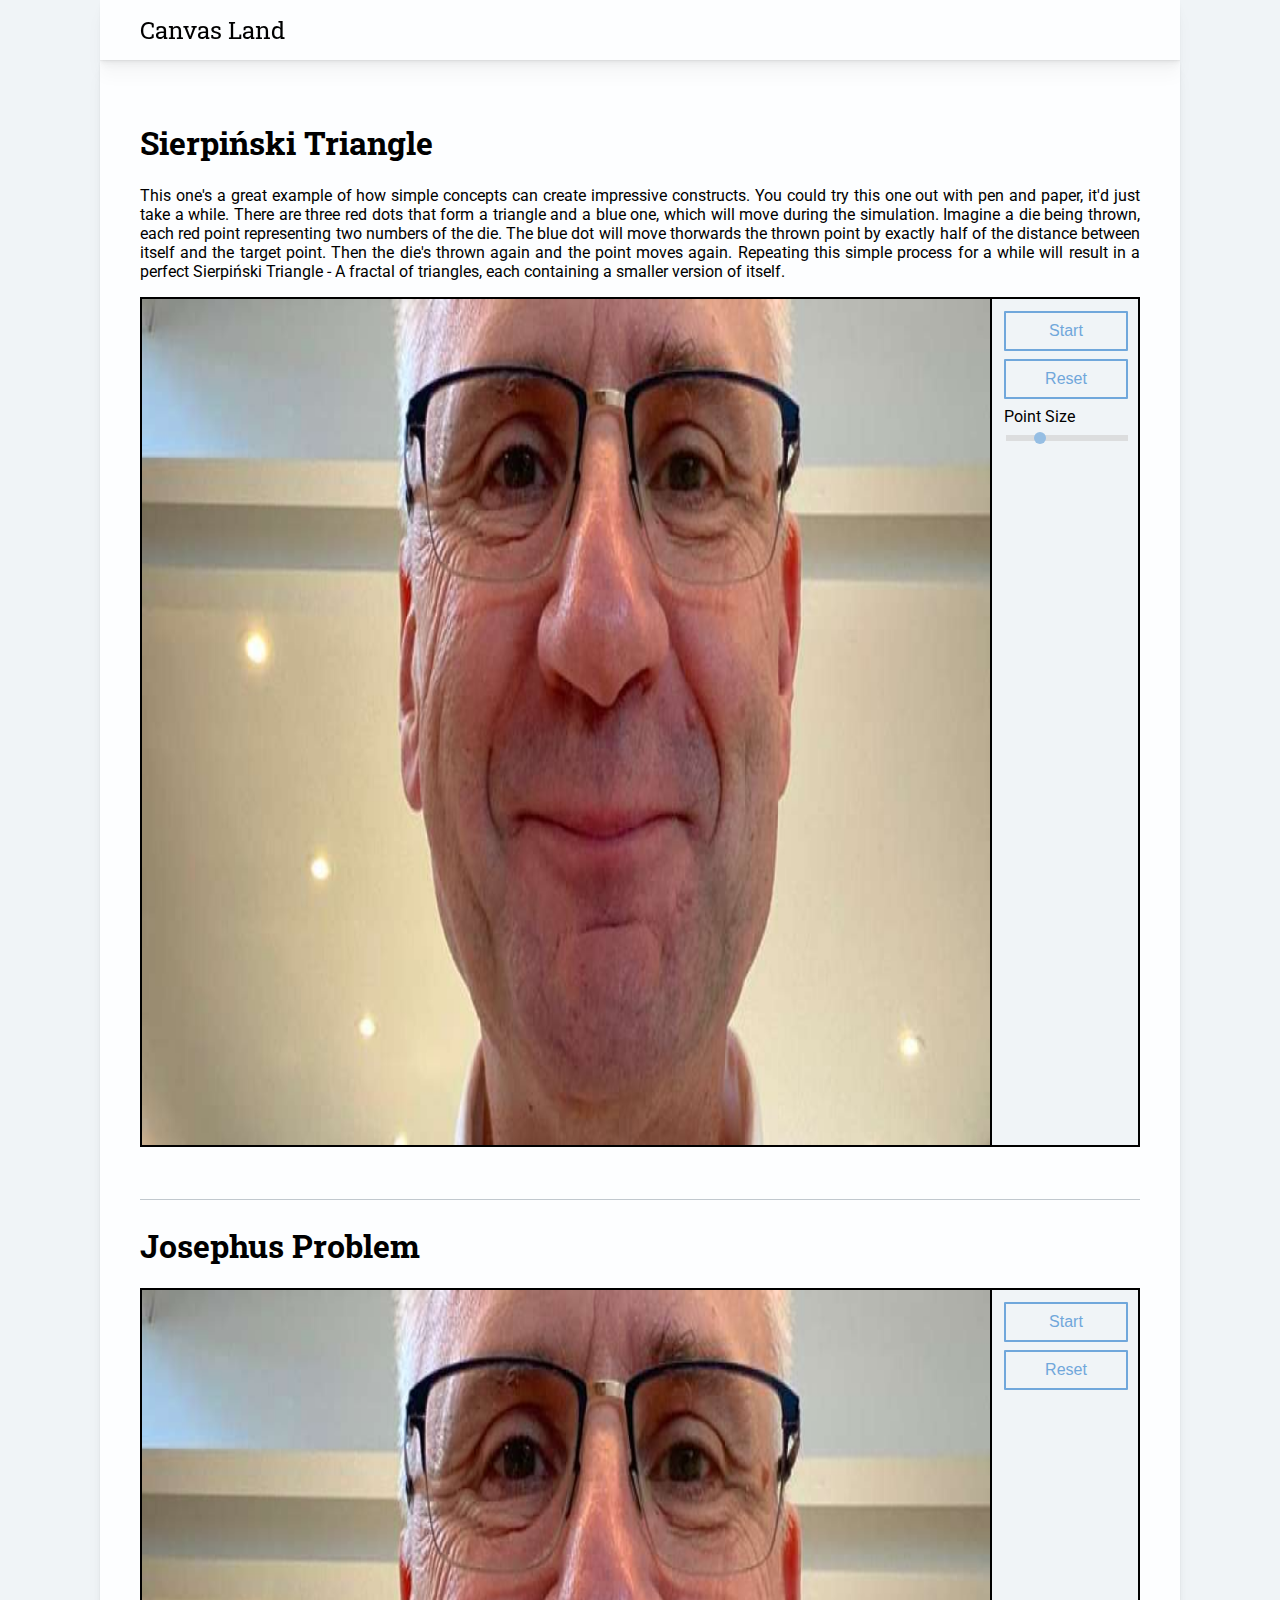
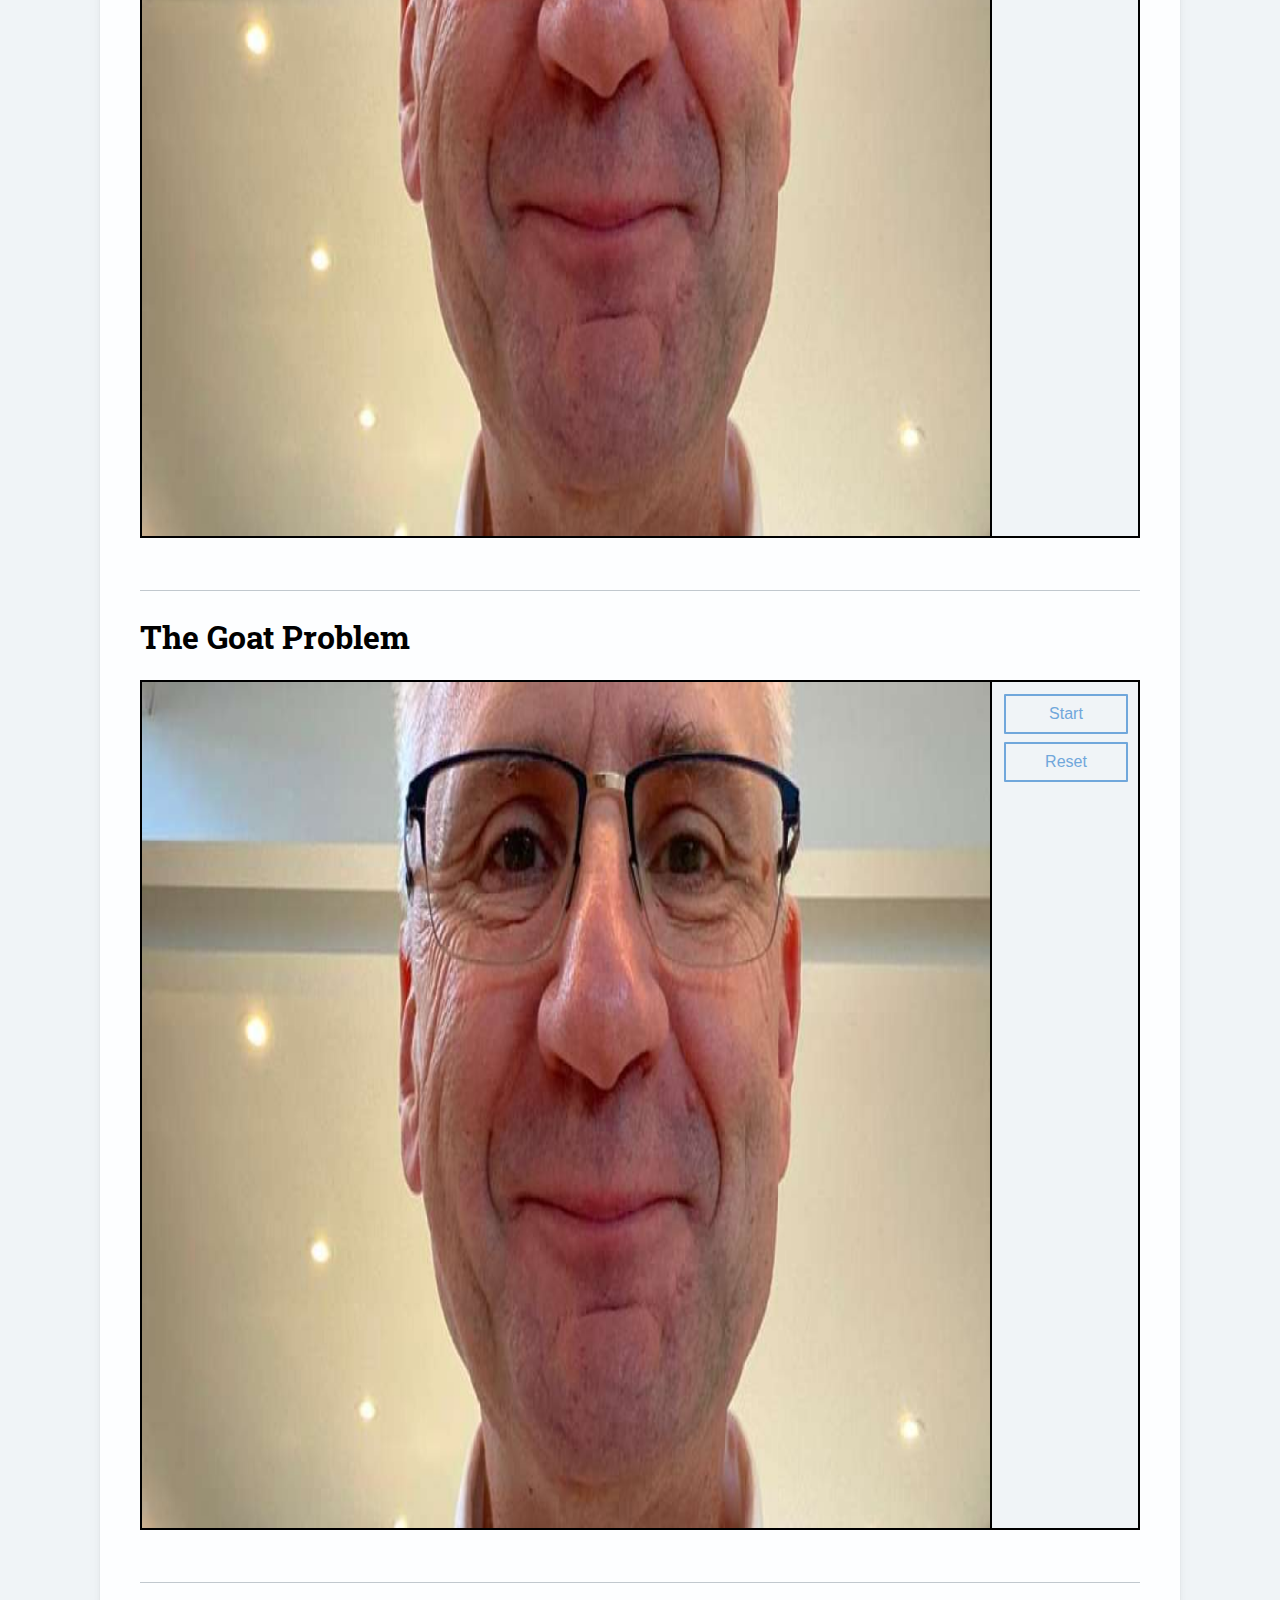
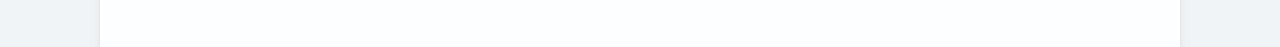
<file: index.html>
<!DOCTYPE html>
<html lang="en">
  <head>
    <meta charset="UTF-8" />
    <meta http-equiv="X-UA-Compatible" content="IE=edge" />
    <meta name="viewport" content="width=device-width, initial-scale=1.0" />
    <title>Canvas Land</title>
    <link rel="stylesheet" href="style.css" />
  </head>
  <body>
    <nav>Canvas Land</nav>
    <div id="content">
      <div class="section">
        <h1>Sierpiński Triangle</h1>
        <p>
          This one's a great example of how simple concepts can create impressive constructs. You could try this one out with pen and paper, it'd just take a while. There are three red dots that form
          a triangle and a blue one, which will move during the simulation. Imagine a die being thrown, each red point representing two numbers of the die. The blue dot will move thorwards the thrown
          point by exactly half of the distance between itself and the target point. Then the die's thrown again and the point moves again. Repeating this simple process for a while will result in a
          perfect Sierpiński Triangle - A fractal of triangles, each containing a smaller version of itself.
        </p>
        <div class="controls">
          <button onclick="start()">Start</button>
          <button onclick="reset()">Reset</button>
          <label for="Tsize">Point Size</label>
          <input type="range" id="Tsize" value="2" min="1" max="5" class="slider" />
        </div>
        <canvas id="canvas1" width="650" height="500"></canvas>
      </div>
      <div class="section">
        <h1>Josephus Problem</h1>
        <div class="controls">
          <button onclick="start()">Start</button>
          <button onclick="reset()">Reset</button>
        </div>
        <canvas id="canvas2" width="650" height="500"></canvas>
      </div>
      <div class="section">
        <h1>The Goat Problem</h1>
        <div class="controls">
          <button onclick="start()">Start</button>
          <button onclick="reset()">Reset</button>
        </div>
        <canvas id="canvas3" width="650" height="500"></canvas>
      </div>
    </div>
    <script src="main.js"></script>
  </body>
</html>
</file>
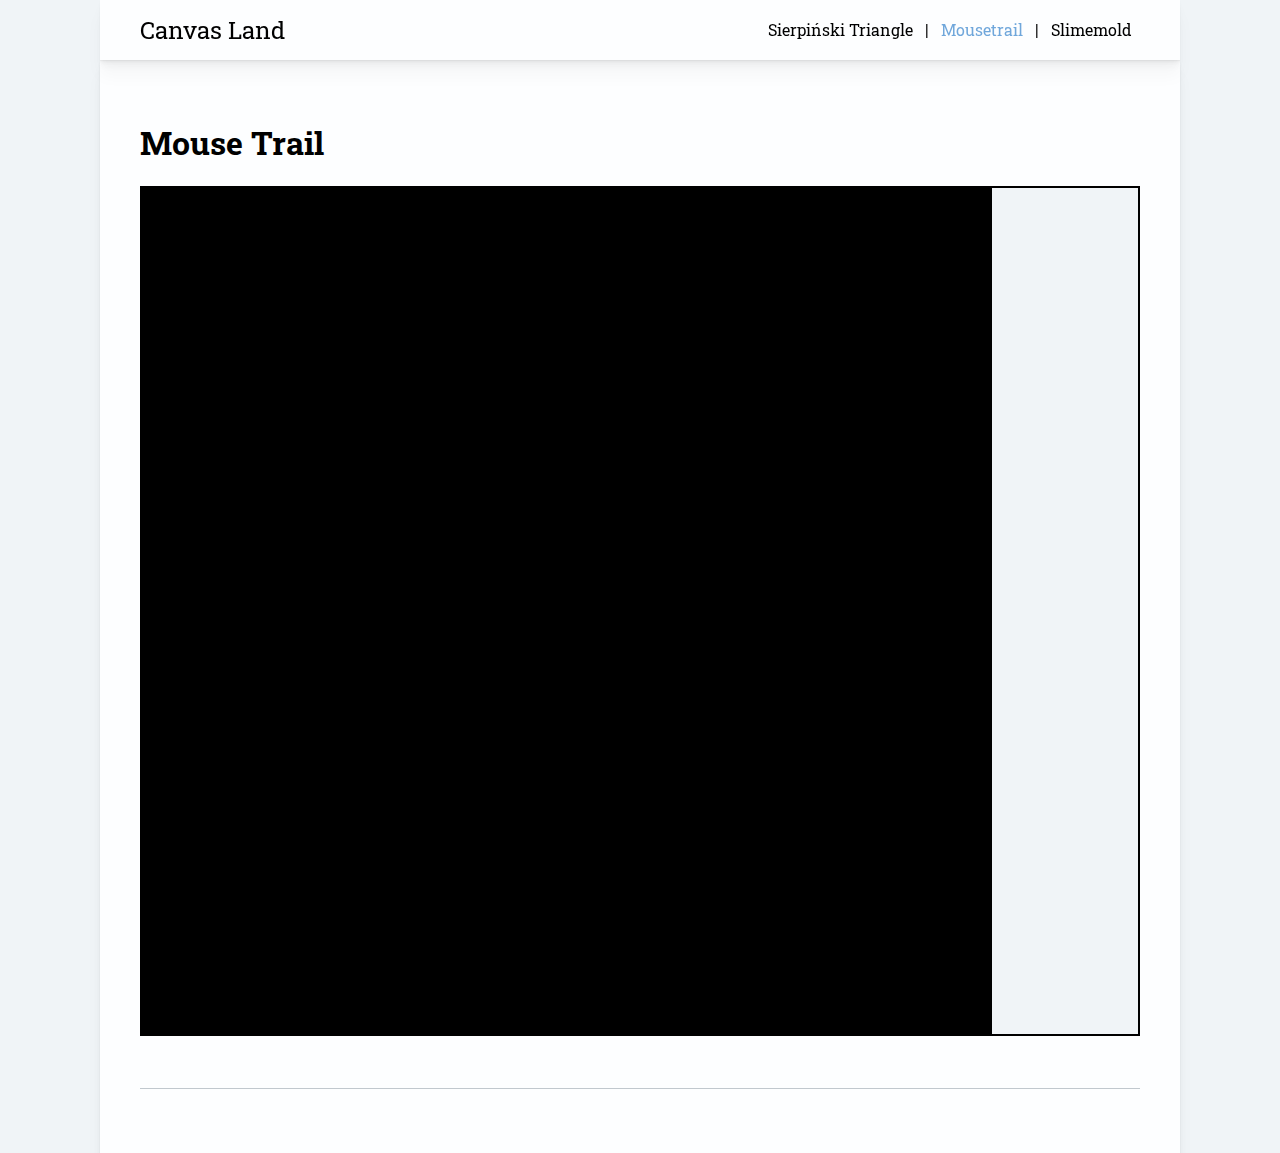
<file: mousetrail/index.html>
<!DOCTYPE html>
<html lang="en">
  <head>
    <meta charset="UTF-8" />
    <meta http-equiv="X-UA-Compatible" content="IE=edge" />
    <meta name="viewport" content="width=device-width, initial-scale=1.0" />
    <title>Canvas Land</title>
    <link rel="stylesheet" href="../style.css" />
  </head>
  <body>
    <nav>
      Canvas Land
      <span class="links">
        <a href="/">Sierpiński Triangle</a> | <a href="/mousetrail" class="active">Mousetrail</a> |
        <a href="/slimemold">Slimemold</a>
      </span>
    </nav>
    <div id="content">
      <div class="section">
        <h1>Mouse Trail</h1>
        <div class="controls"></div>
        <canvas id="canvas" width="850" height="850"></canvas>
      </div>
    </div>
    <script src="trail.js"></script>
  </body>
</html>
</file>
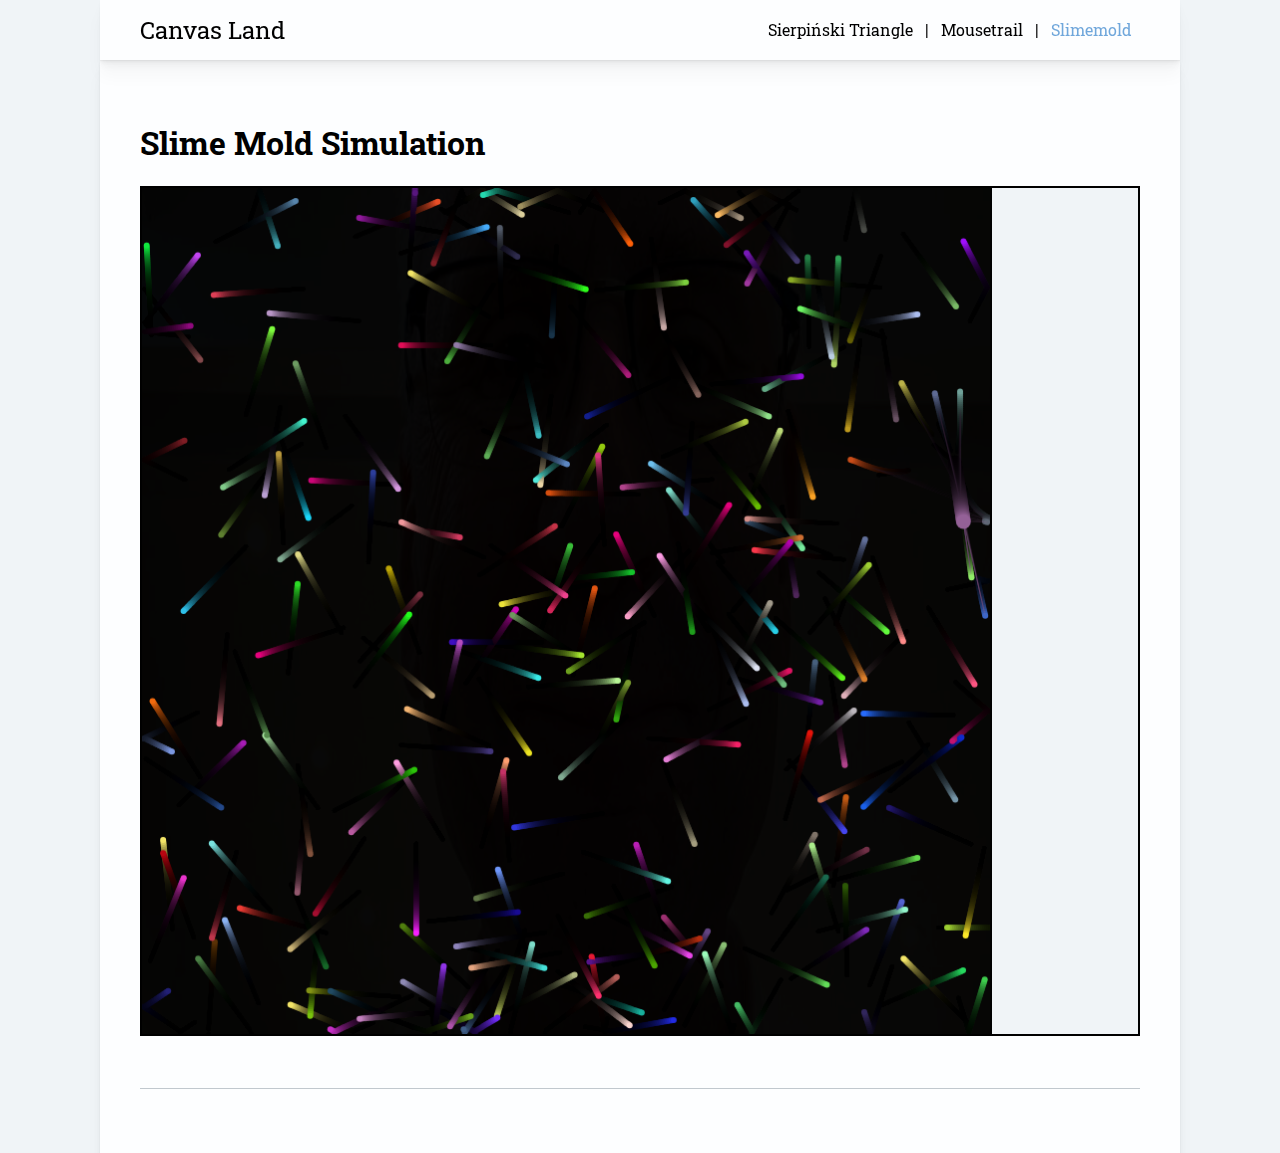
<file: slimemold/index.html>
<!DOCTYPE html>
<html lang="en">
  <head>
    <meta charset="UTF-8" />
    <meta http-equiv="X-UA-Compatible" content="IE=edge" />
    <meta name="viewport" content="width=device-width, initial-scale=1.0" />
    <title>Canvas Land</title>
    <link rel="stylesheet" href="../style.css" />
  </head>
  <body>
    <nav>
      Canvas Land
      <span class="links">
        <a href="/">Sierpiński Triangle</a> | <a href="/mousetrail">Mousetrail</a> |
        <a href="/slimemold" class="active">Slimemold</a>
      </span>
    </nav>
    <div id="content">
      <div class="section">
        <h1>Slime Mold Simulation</h1>

        <div class="controls"></div>
        <canvas id="canvas" width="850" height="850"></canvas>
      </div>
    </div>
    <script src="helper.js"></script>
    <script src="main.js"></script>
  </body>
</html>
</file>
<file: style.css>
@import url("https://fonts.googleapis.com/css2?family=Roboto+Slab:wght@100;200;300;400;500;600;700;800;900&display=swap");
@import url("https://fonts.googleapis.com/css2?family=Roboto:ital,wght@0,100;0,300;0,400;0,500;0,700;0,900;1,100;1,300;1,400;1,500;1,700;1,900&display=swap");

body {
  background: #f0f4f7;
  margin: 0;
  font-family: "Roboto", sans-serif;
}
#content {
  background: #fdfeff;
  max-width: 1000px;
  padding: 40px;
  margin: auto;
  box-shadow: 0 1px 1px rgba(0, 0, 0, 0.03), 0 2px 2px rgba(0, 0, 0, 0.03), 0 4px 4px rgba(0, 0, 0, 0.03), 0 8px 8px rgba(0, 0, 0, 0.03), 0 16px 16px rgba(0, 0, 0, 0.03);
}
h1 {
  font-family: "Roboto Slab", serif;
}
canvas {
  width: 850px;
  height: 850px;
  border: 2px solid black;
  border-right: none;
  box-sizing: border-box;
  background-image: url("glarner.jpeg");
  background-repeat: no-repeat;
  background-size: 100% 100%;
}
button {
  box-sizing: border-box;
  background: transparent;
  height: 40px;
  width: 124px;
  margin-bottom: 8px;
  border: 2px solid #70a7db;
  color: #70a7db;
  border-radius: 1px;
  font-size: 16px;
  cursor: pointer;
  transition: 0.2s;
}
button:hover {
  background: #70a7db;
  color: #fdfeff;
}

.controls {
  border: 2px solid black;
  box-sizing: border-box;
  height: 850px;
  width: 150px;
  background: #f0f4f7;
  float: right;
  padding: 12px;
}
.section {
  padding-bottom: 48px;
  margin-bottom: 24px;
  border-bottom: 1px solid #c1c8ce;
}

p {
  text-align: justify;
  text-justify: inter-word;
}

nav {
  font-size: 24px;
  width: 1000px;
  padding: 0 40px;
  line-height: 60px;
  height: 60px;
  background: #fdfeff;
  margin: auto;
  position: sticky;
  top: 0;
  font-family: "Roboto Slab", serif;
  box-shadow: 0 1px 1px rgba(0, 0, 0, 0.03), 0 2px 2px rgba(0, 0, 0, 0.03), 0 4px 4px rgba(0, 0, 0, 0.03), 0 8px 8px rgba(0, 0, 0, 0.03), 0 16px 16px rgba(0, 0, 0, 0.03);
}
.links {
  float: right;
  font-size: 16px;
  line-height: 60px;
}
a {
  text-decoration: none;
  color: #000000;
  margin: 0 8px;
}
.active,
a:hover {
  color: #70a7db;
}
output {
  float: right;
}
.slider {
  -webkit-appearance: none;
  width: 100%;
  height: 6px;
  background: #d3d3d3;
  outline: none;
  opacity: 0.7;
  -webkit-transition: 0.2s;
  transition: opacity 0.2s;
  margin-bottom: 12px;
}

.slider:hover {
  opacity: 1;
}

.slider::-webkit-slider-thumb {
  -webkit-appearance: none;
  appearance: none;
  width: 12px;
  height: 12px;
  background: #70a7db;
  border-radius: 100%;
  cursor: pointer;
}

.slider::-moz-range-thumb {
  width: 12px;
  height: 12px;
  border-radius: 100%;
  background: #70a7db;
  cursor: pointer;
}
</file>
